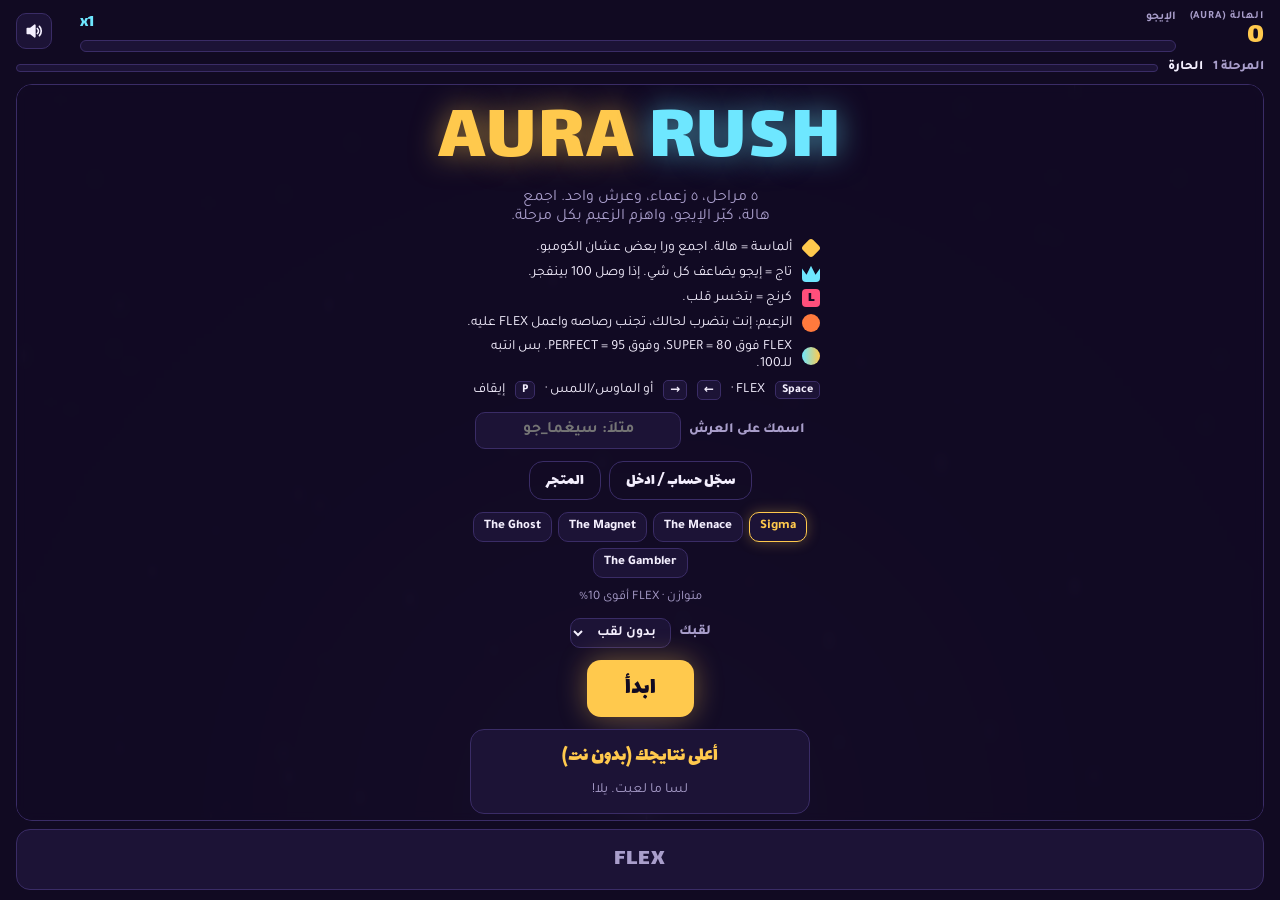
<file: index.html>
<!doctype html>
<html lang="ar" dir="rtl">
<head>
<meta charset="utf-8">
<meta name="viewport" content="width=device-width,initial-scale=1,viewport-fit=cover">
<title>Aura Rush</title>
<meta name="description" content="لعبة سرعة: اجمع الهالة، اهزم الزعماء، واطلع على عرش الـAURA.">
<meta property="og:title" content="Aura Rush">
<meta property="og:description" content="مين ملك الـAURA؟ العب وتحدى صحابك.">
<link rel="preconnect" href="https://fonts.googleapis.com">
<link rel="stylesheet" href="https://fonts.googleapis.com/css2?family=Lalezar&family=Tajawal:wght@400;700;800&display=swap">
<link rel="stylesheet" href="cosmetics.css">
<style>
/* Layout: one-screen arcade — HUD strip + level bar on top, play field fills the rest, FLEX button under it */
:root{
  --ink:#110a22; --ink2:#1c1336; --line:#3a2c66;
  --gold:#ffc94d; --cyan:#6ee7ff; --cringe:#ff4f7b; --boss:#ff7a3d;
  --text:#f4effe; --muted:#a99ecb;
  --display:'Lalezar', 'Tajawal', system-ui, sans-serif;
  --body:'Tajawal', system-ui, sans-serif;
  color-scheme:dark;
}
html,body{height:100%}
*{-webkit-tap-highlight-color:transparent}
:root{padding-top:env(safe-area-inset-top,0px);padding-bottom:env(safe-area-inset-bottom,0px);box-sizing:border-box}
body{margin:0;font-size:14px}
[hidden]{display:none!important}
body{background:var(--ink);color:var(--text);font-family:var(--body);overflow:hidden;-webkit-user-select:none;user-select:none}
#app{height:100%;display:flex;flex-direction:column;gap:8px;padding-block:10px;
  padding-left:max(16px, env(safe-area-inset-left, 0px));padding-right:max(16px, env(safe-area-inset-right, 0px));box-sizing:border-box}
.hud{display:grid;grid-template-columns:auto 1fr auto auto;gap:14px;align-items:center}
.score{font-family:var(--display);font-size:30px;line-height:1;color:var(--gold);font-variant-numeric:tabular-nums;min-width:4ch}
.score small{display:block;font-family:var(--body);font-size:11px;color:var(--muted);letter-spacing:.08em;font-weight:700}
.ego{min-width:0}
.ego-top{display:flex;justify-content:space-between;font-size:12px;font-weight:700;color:var(--muted);margin-bottom:5px}
.ego-top b{color:var(--cyan);font-family:var(--display);font-size:16px;font-weight:400}
.bar{height:10px;border-radius:99px;background:var(--ink2);border:1px solid var(--line);overflow:hidden}
.fill{height:100%;width:0;background:linear-gradient(90deg,var(--cyan),var(--gold) 70%,var(--cringe));background-size:300px 100%;border-radius:99px}
.lives{display:flex;gap:5px;flex-wrap:wrap;max-width:76px}
.lives i{width:12px;height:12px;border-radius:50%;background:var(--gold);box-shadow:0 0 10px var(--gold)}
.lives i.off{background:var(--ink2);box-shadow:none;border:1px solid var(--line)}
.icon-btn{width:36px;height:36px;border-radius:10px;border:1px solid var(--line);background:var(--ink2);color:var(--text);display:grid;place-items:center;cursor:pointer;padding:0}
.icon-btn svg{width:20px;height:20px}
.icon-btn .x{display:none}
.icon-btn.muted .x{display:inline}.icon-btn.muted .w{display:none}
.lvl{display:flex;align-items:center;gap:10px;font-size:13px;font-weight:800;color:var(--muted)}
.lvl span{white-space:nowrap}
.lvl #lvlName{color:var(--text)}
.lvl .bar{flex:1;height:6px}
#lvlFill{height:100%;width:0;background:var(--gold);border-radius:99px}
.lvl.boss #lvlFill{background:var(--boss)}
.lvl.boss #lvlName{color:var(--boss)}
#stage{flex:1;min-height:0;position:relative;border-radius:16px;overflow:hidden;border:1px solid var(--line);touch-action:none;background:var(--ink2)}
canvas{position:absolute;inset:0;width:100%;height:100%;display:block}
#flex{font-family:var(--display);font-size:24px;padding:11px;border-radius:14px;border:1px solid var(--line);
  background:var(--ink2);color:var(--muted);cursor:pointer;letter-spacing:.04em;transition:background .15s,color .15s,box-shadow .15s}
#flex.ready{color:var(--ink);background:var(--cyan);border-color:var(--cyan);box-shadow:0 0 24px rgba(110,231,255,.45)}
#flex:focus-visible,.btn:focus-visible,.icon-btn:focus-visible,input:focus-visible{outline:2px solid var(--gold);outline-offset:3px}
.overlay{position:absolute;inset:0;display:flex;flex-direction:column;align-items:center;justify-content:safe center;gap:12px;text-align:center;
  background:rgba(17,10,34,.86);backdrop-filter:blur(4px);padding:20px 16px;box-sizing:border-box;overflow-y:auto}
.logo{font-family:var(--display);font-size:clamp(44px,11vw,80px);line-height:.9;color:var(--gold);text-shadow:0 0 30px rgba(255,201,77,.55);letter-spacing:.02em}
.logo span{color:var(--cyan);text-shadow:0 0 30px rgba(110,231,255,.55)}
.tag{font-size:16px;color:var(--muted);max-width:34ch;text-wrap:balance;margin:0}
.rules{display:grid;gap:7px;font-size:14px;text-align:start;max-width:360px}
.rules div{display:flex;gap:10px;align-items:center}
.sw{flex:none;width:18px;height:18px;border-radius:4px}
.sw.g{background:var(--gold);transform:rotate(45deg) scale(.8)}
.sw.c{background:var(--cyan);clip-path:polygon(0 100%,0 25%,25% 60%,50% 10%,75% 60%,100% 25%,100% 100%)}
.sw.r{background:var(--cringe);color:var(--ink);font:400 14px/18px var(--display);text-align:center}
.sw.b{background:var(--boss);border-radius:50%}
kbd{font-family:var(--body);font-weight:800;font-size:12px;border:1px solid var(--line);border-radius:5px;padding:1px 6px;background:var(--ink2)}
.nick-row{display:flex;gap:8px;align-items:center;flex-wrap:wrap;justify-content:center}
.nick-row label{font-weight:800;color:var(--muted);font-size:14px}
#nick{font:700 16px var(--body);background:var(--ink2);color:var(--text);border:1px solid var(--line);border-radius:10px;padding:8px 12px;width:180px;max-width:100%;text-align:center}
.btn{font-family:var(--display);font-size:24px;padding:10px 38px;border-radius:14px;border:0;background:var(--gold);color:var(--ink);cursor:pointer;box-shadow:0 0 28px rgba(255,201,77,.4)}
.btn.ghost{background:transparent;color:var(--text);border:1px solid var(--line);box-shadow:none;font-size:18px;padding:8px 22px}
.rank{font-family:var(--display);font-size:clamp(36px,10vw,60px);line-height:1;color:var(--cyan);text-shadow:0 0 26px rgba(110,231,255,.5)}
.stats{display:flex;gap:18px;flex-wrap:wrap;justify-content:center}
.stats div{display:flex;flex-direction:column;align-items:center;font-size:13px;color:var(--muted);font-weight:700}
.stats b{color:var(--gold);font-family:var(--display);font-size:26px;font-weight:400;line-height:1.1;font-variant-numeric:tabular-nums}
.status{font-size:14px;color:var(--cyan);min-height:1.2em;margin:0}
.board{width:min(340px,100%);border:1px solid var(--line);border-radius:14px;background:var(--ink2);padding:10px 12px;box-sizing:border-box}
.board h3{margin:0 0 6px;font-family:var(--display);font-weight:400;font-size:20px;color:var(--gold)}
.board ol{list-style:none;margin:0;padding:0;display:grid;gap:3px}
.board li{display:grid;grid-template-columns:22px 1fr auto auto;gap:8px;align-items:center;font-size:14px;padding:3px 4px;border-radius:6px}
.board li.me{background:rgba(110,231,255,.12)}
.board li .n{min-width:0;overflow:hidden;text-overflow:ellipsis;white-space:nowrap;text-align:start;font-weight:700}
.board li .p{color:var(--muted);font-weight:800}
.board li .lv{color:var(--muted);font-size:12px}
.board li .s{font-family:var(--display);color:var(--gold);font-size:17px;font-variant-numeric:tabular-nums}
.board li:first-child .p{color:var(--gold)}
.board .empty{color:var(--muted);font-size:14px;padding:4px 0}
@media (max-width:420px){.score{font-size:24px}.hud{gap:10px}.rules{font-size:13px}}
@media (prefers-reduced-motion: reduce){#flex{transition:none}}
/* ---- device-adaptive controls (update: PC + mobile) ---- */
#stage{-webkit-touch-callout:none}
.overlay{touch-action:pan-y;overscroll-behavior:contain}
.icon-btn,#flex,.btn{touch-action:manipulation;-webkit-touch-callout:none}
#pauseBtn{display:none}
#pauseBtn:disabled{opacity:.4;cursor:default}
.touch #pauseBtn{display:grid}
.touch .hud{grid-template-columns:auto 1fr auto auto auto}
#flex{position:relative;overflow:hidden;transition:background .15s,color .15s,box-shadow .15s,transform .08s}
#flex .charge{position:absolute;inset:0 auto 0 0;width:0;background:rgba(110,231,255,.16);pointer-events:none}
#flex .lbl{position:relative}
#flex.pressed{transform:scale(.96)}
#flex.low{color:var(--muted)}
.touch #flex{min-height:62px;font-size:28px;border-radius:18px}
@media (pointer:coarse){.icon-btn{width:42px;height:42px;border-radius:12px}}
@media (max-width:400px) and (orientation:portrait){.touch .hud{grid-template-columns:1fr auto auto auto;row-gap:6px}.touch .hud .ego{grid-column:1 / -1;grid-row:2}}
@media (max-width:360px){.score{font-size:21px}.hud{gap:8px}.lives{max-width:62px;gap:4px}.lives i{width:10px;height:10px}.lvl{font-size:12px;gap:6px}}
@media (orientation:landscape) and (max-height:520px){
  #app{display:grid;grid-template-columns:minmax(0,1fr) clamp(170px,26vw,240px);grid-template-rows:auto auto minmax(0,1fr) auto;gap:8px 12px;padding-block:8px}
  .hud,.touch .hud{grid-column:2;grid-row:1;display:flex;flex-wrap:wrap;align-items:center;gap:8px}
  .hud .score{flex:1 1 auto;font-size:24px}
  .hud .ego{order:5;flex:1 1 100%}
  .lvl{grid-column:2;grid-row:2;flex-wrap:wrap;gap:4px 8px;font-size:12px;align-self:start}
  .lvl .bar{flex:1 1 100%}
  #stage{grid-column:1;grid-row:1 / -1}
  #flex,.touch #flex{grid-column:2;grid-row:4;min-height:72px}
}
.fill.danger{animation:egoPulse .25s ease-in-out infinite alternate}
@keyframes egoPulse{from{filter:brightness(1)}to{filter:brightness(1.8) saturate(1.6)}}
#flex.super{background:var(--gold);border-color:var(--gold);box-shadow:0 0 28px rgba(255,201,77,.6)}
#flex.perfect{background:linear-gradient(90deg,var(--gold),#fff3c4,var(--gold));border-color:#fff3c4;box-shadow:0 0 36px rgba(255,230,150,.85)}
.sw.f{background:linear-gradient(90deg,var(--cyan),var(--gold));border-radius:50%}
.death{margin:0;font-size:17px;font-weight:800;color:var(--text);max-width:30ch;text-wrap:balance}
.challenge{margin:0;font-size:15px;font-weight:800;color:var(--ink);background:var(--gold);border-radius:12px;padding:8px 14px;max-width:34ch;text-wrap:balance}
@media (prefers-reduced-motion: reduce){.fill.danger{animation:none}}
.chars{display:flex;flex-wrap:wrap;gap:6px;justify-content:center;max-width:380px}
.char{font:800 13px var(--body);padding:6px 10px;border-radius:10px;border:1px solid var(--line);background:var(--ink2);color:var(--text);cursor:pointer;touch-action:manipulation}
.char[aria-pressed="true"]{border-color:var(--gold);color:var(--gold);box-shadow:0 0 14px rgba(255,201,77,.3)}
.char:focus-visible,#titleSel:focus-visible{outline:2px solid var(--gold);outline-offset:2px}
.char-desc{margin:0;font-size:13px;color:var(--muted);min-height:1.2em;max-width:34ch}
#titleSel{font:700 14px var(--body);background:var(--ink2);color:var(--text);border:1px solid var(--line);border-radius:10px;padding:6px 10px;max-width:200px}
.ach-list{list-style:none;margin:0;padding:0;display:grid;gap:6px;width:min(380px,100%)}
.ach-list li{display:grid;grid-template-columns:1fr auto;gap:2px 10px;text-align:start;background:var(--ink2);border:1px solid var(--line);border-radius:10px;padding:8px 10px}
.ach-list li b{font-family:var(--display);font-weight:400;font-size:17px;color:var(--muted)}
.ach-list li i{font-style:normal;font-size:12px;color:var(--muted);align-self:center}
.ach-list li span{grid-column:1/-1;font-size:12px;color:var(--muted)}
.ach-list li.got{border-color:var(--gold)} .ach-list li.got b{color:var(--gold)} .ach-list li.got i{color:var(--text)}
#flex.banned{filter:grayscale(1);opacity:.55}
.links{display:flex;gap:8px;flex-wrap:wrap;justify-content:center}
a.btn{text-decoration:none;display:inline-block}
/* ---- accounts ---- */
input{-webkit-user-select:text;user-select:text}
.vf{display:inline-grid;place-items:center;width:15px;height:15px;border-radius:50%;background:var(--cyan);color:var(--ink);font:800 10px/1 var(--body);margin-inline-end:5px;vertical-align:1px}
.who{margin:0;font-size:15px;font-weight:800;color:var(--muted)}
.who b{color:var(--text)}
.btn.small{font-size:16px;padding:6px 16px}
.tabs2{display:flex;background:var(--ink2);border:1px solid var(--line);border-radius:12px;padding:4px;gap:4px}
.tabs2 button{font:800 15px var(--body);color:var(--muted);background:none;border:0;border-radius:9px;padding:8px 18px;cursor:pointer;touch-action:manipulation}
.tabs2 button[aria-pressed="true"]{background:var(--line);color:var(--gold)}
.acct-form{display:grid;gap:10px;width:min(320px,100%);text-align:start}
.acct-form label{display:grid;gap:4px;font-weight:800;color:var(--muted);font-size:14px}
.acct-form input{font:700 16px var(--body);background:var(--ink2);color:var(--text);border:1px solid var(--line);border-radius:10px;padding:10px 12px;width:100%;box-sizing:border-box}
.acct-form input:focus{border-color:var(--gold)}
.acct-form .btn{justify-self:center;margin-top:4px}
.acct-hint{margin:0;font-size:12px;color:var(--muted);line-height:1.5}
.acct-err{margin:0;font-size:14px;font-weight:800;color:var(--cringe);min-height:1.2em}
.acct-hint:empty{display:none}
.link-btn{background:none;border:0;color:var(--cyan);font:700 14px var(--body);text-decoration:underline;cursor:pointer;padding:4px}
.recov{display:grid;gap:10px;justify-items:center;max-width:340px}
.recov p{margin:0;font-size:15px;line-height:1.6}
.recov .warn{background:rgba(255,79,123,.12);border:1px solid var(--cringe);border-radius:12px;padding:10px 12px;font-size:14px;font-weight:700}
.code{font:400 34px/1 var(--display);letter-spacing:.12em;color:var(--gold);background:var(--ink2);border:2px dashed var(--gold);border-radius:14px;padding:14px 18px;-webkit-user-select:all;user-select:all}
.acct-me{display:grid;gap:10px;justify-items:center}
.acct-me p{margin:0;font-size:17px}
.save-hint{margin:0;font-size:13px;color:var(--muted);max-width:32ch}
/* ---- coins + shop ---- */
.coin{display:inline-block;width:.95em;height:.95em;border-radius:50%;background:radial-gradient(circle at 35% 35%,#fff3c4,#ffc94d 45%,#e0a21f);box-shadow:inset 0 0 0 2px rgba(224,162,31,.9);vertical-align:-.12em}
.coins-in{margin-inline-start:6px;color:var(--gold)}
.coins-in b{font-family:var(--display);font-weight:400;margin-inline-start:4px}
.coins-big{display:flex;align-items:center;gap:6px;font-family:var(--display);font-size:26px;color:var(--gold);background:var(--ink2);border:1px solid var(--gold);border-radius:12px;padding:4px 12px}
.shop-head{display:flex;align-items:center;gap:14px;flex-wrap:wrap;justify-content:center}
.shop-note{margin:0;font-size:14px;color:var(--muted);max-width:36ch;min-height:1.2em}
.reward-note{margin:0;font-size:14px;font-weight:800;color:var(--ink);background:var(--cyan);border-radius:10px;padding:6px 12px;max-width:34ch}
.btn.daily{animation:dailyPulse 1.6s ease-in-out infinite alternate}
@keyframes dailyPulse{to{box-shadow:0 0 34px rgba(255,201,77,.75)}}
#shopScreen > *,#acctScreen > *{flex-shrink:0}
#shopTabs{flex-wrap:wrap;justify-content:center;max-width:100%}
#shopTabs button{padding:7px 12px}
.shop-grid{display:grid;grid-template-columns:repeat(auto-fill,minmax(140px,1fr));gap:8px;width:min(620px,100%)}
.item{display:grid;gap:4px;justify-items:center;background:var(--ink2);border:1px solid var(--line);border-radius:14px;padding:8px 8px 10px;text-align:center;min-width:0}
.item.on{box-shadow:0 0 0 2px var(--cyan),0 0 18px rgba(110,231,255,.3)}
.item.r-rare{border-color:rgba(110,231,255,.45)} .item.r-legendary{border-color:rgba(255,201,77,.6)} .item.r-mythic{border-color:rgba(255,95,210,.7);background:linear-gradient(180deg,rgba(255,95,210,.1),var(--ink2) 60%)}
.item .pv{width:100%;height:96px;border-radius:10px;background:rgba(0,0,0,.18);display:block;position:static;inset:auto}
.item .pv-name{display:grid;place-items:center;font:800 19px var(--body);overflow:hidden;white-space:nowrap}
.item .pv-sw{border:1px solid var(--line);box-sizing:border-box}
.item .pv-frame{background:var(--ink)}
.item .iname{font-family:var(--display);font-weight:400;font-size:17px;line-height:1.1}
.item .rar{font-size:11px;font-weight:800;color:var(--muted)}
.item.r-rare .rar{color:var(--cyan)} .item.r-legendary .rar{color:var(--gold)} .item.r-mythic .rar{color:#ff5fd2}
.ibtn{font:800 14px var(--body);border-radius:10px;padding:7px 10px;border:1px solid var(--line);background:var(--ink);color:var(--text);cursor:pointer;width:100%;touch-action:manipulation}
.ibtn.price{color:var(--gold);border-color:rgba(255,201,77,.5)}
.ibtn.price.poor{opacity:.55}
.ibtn.confirm{background:var(--gold);color:var(--ink);border-color:var(--gold)}
.ibtn.wear{background:var(--cyan);color:var(--ink);border-color:var(--cyan)}
.ibtn.off{color:var(--muted)}
.ibtn.locked{font-size:12px;color:var(--muted);cursor:default}
.ibtn:disabled{cursor:default}
.board li .n .vf{margin-inline-end:4px}
.season-line{font-size:13px;font-weight:700;color:var(--muted);text-decoration:none;border:1px solid var(--line);border-radius:999px;padding:5px 12px;background:var(--ink2);max-width:100%}
.season-line b{color:var(--gold)}
.season-line:hover,.season-line:focus-visible{border-color:var(--gold);outline:none}
.deals{display:grid;gap:8px;justify-items:center;width:min(620px,100%);border:1px solid var(--gold);border-radius:16px;padding:10px;box-sizing:border-box;background:linear-gradient(180deg,rgba(255,201,77,.09),transparent 70%)}
.deals-head{display:flex;justify-content:space-between;align-items:baseline;width:100%;gap:8px;flex-wrap:wrap}
.deals-head b{font-family:var(--display);font-weight:400;font-size:22px;color:var(--gold)}
.deals-head span{font-size:12px;font-weight:800;color:var(--muted)}
.deals .shop-grid{width:100%}
.item{position:relative}
.off-tag{position:absolute;top:6px;inset-inline-start:6px;z-index:1;background:var(--cringe);color:#fff;font:800 12px var(--body);border-radius:8px;padding:2px 6px}
.ibtn s{margin-inline-start:6px;color:var(--muted);font-weight:700;font-size:12px}
@media (prefers-reduced-motion: reduce){.btn.daily{animation:none}}
</style>
</head>
<body>

<div id="app" dir="rtl">
  <div class="hud">
    <div class="score"><small>الهالة (AURA)</small><span id="sc">0</span></div>
    <div class="ego">
      <div class="ego-top"><span>الإيجو</span><b id="mult">x1</b></div>
      <div class="bar"><div class="fill" id="egofill"></div></div>
    </div>
    <div class="lives" id="lives"></div>
    <button class="icon-btn" id="pauseBtn" aria-label="إيقاف مؤقت" disabled><svg viewBox="0 0 24 24" fill="currentColor"><rect x="6" y="5" width="4" height="14" rx="1"/><rect x="14" y="5" width="4" height="14" rx="1"/></svg></button>
    <button class="icon-btn" id="muteBtn" aria-label="الصوت">
      <svg viewBox="0 0 24 24" fill="none" stroke="currentColor" stroke-width="2" stroke-linecap="round" stroke-linejoin="round"><path d="M4 9h4l5-4v14l-5-4H4z" fill="currentColor"/><path class="w" d="M16 9a4 4 0 0 1 0 6M18.5 6.5a8 8 0 0 1 0 11"/><path class="x" d="M16 9l5 6M21 9l-5 6"/></svg>
    </button>
  </div>
  <div class="lvl" id="lvlRow"><span id="lvlNum">المرحلة 1</span><span id="lvlName">الحارة</span><div class="bar"><div id="lvlFill"></div></div></div>

  <div id="stage">
    <canvas id="cv"></canvas>

    <div class="overlay" id="achScreen" hidden>
      <div class="rank">الإنجازات</div>
      <ul class="ach-list" id="achList"></ul>
      <button class="btn ghost" id="achBack">رجوع</button>
    </div>

    <div class="overlay" id="shopScreen" hidden>
      <div class="shop-head"><div class="rank">المتجر</div><div class="coins-big"><i class="coin"></i><b id="shopCoins">0</b></div></div>
      <p class="shop-note" id="shopNote" role="status"></p>
      <button class="btn small" id="shopLogin" type="button" hidden>سجّل حساب / ادخل</button>
      <section class="deals" id="dealsBox" hidden>
        <div class="deals-head"><b>عروض اليوم</b><span id="dealsLeft"></span></div>
        <div class="shop-grid" id="dealsGrid"></div>
      </section>
      <div class="tabs2" id="shopTabs" role="group" aria-label="أقسام المتجر"></div>
      <div class="shop-grid" id="shopGrid"></div>
      <button class="btn ghost" id="shopBack" type="button">رجوع</button>
    </div>

    <div class="overlay" id="acctScreen" hidden>
      <div class="rank" id="acctTitle">دخول</div>
      <div class="tabs2" id="acctTabs" role="group" aria-label="نوع الدخول">
        <button type="button" data-mode="login" aria-pressed="true">دخول</button>
        <button type="button" data-mode="signup" aria-pressed="false">حساب جديد</button>
      </div>
      <form class="acct-form" id="acctForm" novalidate>
        <label>اسم المستخدم<input id="aUser" name="username" autocomplete="username" maxlength="16" dir="auto" spellcheck="false" autocapitalize="off" autocorrect="off"></label>
        <label id="aRecRow" hidden>كود الاسترجاع<input id="aRec" maxlength="10" dir="ltr" autocomplete="off" autocapitalize="characters" spellcheck="false" autocorrect="off"></label>
        <label><span id="aPassLbl">كلمة السر</span><input id="aPass" name="password" type="password" autocomplete="current-password" maxlength="72" dir="ltr"></label>
        <p class="acct-hint" id="aHint"></p>
        <p class="acct-err" id="aErr" role="alert"></p>
        <button class="btn" id="aSubmit" type="submit">ادخل</button>
      </form>
      <button class="link-btn" id="aForgot" type="button">نسيت كلمة السر؟</button>
      <div class="recov" id="aRecov" hidden>
        <p id="aRecLead"></p>
        <div class="code" id="aCode" dir="ltr"></div>
        <p class="warn">احفظه هلأ: صوّره أو انسخه. إذا نسيت كلمة السر، هاد الكود هو الطريقة الوحيدة ترجع حسابك، وما رح يطلعلك مرة ثانية.</p>
        <button class="btn ghost small" id="aCopy" type="button">انسخ الكود</button>
        <button class="btn" id="aSaved" type="button">حفظته، يلا نلعب</button>
      </div>
      <div class="acct-me" id="aMe" hidden>
        <p>داخل باسم <span class="vf" aria-hidden="true">✓</span><b id="aMeName"></b></p>
        <a class="btn ghost small" id="aProfile" href="/profile">صفحتي</a>
        <button class="btn ghost small" id="aLogout" type="button">اطلع من الحساب</button>
      </div>
      <button class="btn ghost" id="acctBack" type="button">رجوع</button>
    </div>

    <div class="overlay" id="boardScreen" hidden>
      <div class="board" id="boardFull"></div>
      <button class="btn ghost" id="boardBack">رجوع</button>
    </div>

    <div class="overlay" id="startScreen">
      <div class="logo" dir="ltr">AURA <span>RUSH</span></div>
      <p class="tag">٥ مراحل، ٥ زعماء، وعرش واحد. اجمع هالة، كبّر الإيجو، واهزم الزعيم بكل مرحلة.</p>
      <p class="challenge" id="challengeBox" hidden></p>
      <div class="rules">
        <div><span class="sw g"></span>ألماسة = هالة. اجمع ورا بعض عشان الكومبو.</div>
        <div><span class="sw c"></span>تاج = إيجو يضاعف كل شي. إذا وصل 100 بينفجر.</div>
        <div><span class="sw r">L</span>كرنج = بتخسر قلب.</div>
        <div><span class="sw b"></span>الزعيم: إنت بتضرب لحالك، تجنب رصاصه واعمل FLEX عليه.</div>
        <div><span class="sw f"></span>FLEX فوق 80 = SUPER، وفوق 95 = PERFECT. بس انتبه للـ100.</div>
        <div><kbd>Space</kbd> FLEX · <kbd>←</kbd><kbd>→</kbd> أو الماوس/اللمس · <kbd>P</kbd> إيقاف</div>
      </div>
      <div class="nick-row" id="nickRow"><label for="nick">اسمك على العرش</label><input id="nick" maxlength="16" placeholder="مثلاً: سيغما_جو" autocomplete="off"></div>
      <p class="who" id="whoRow" hidden>بتلعب باسم <span class="vf" aria-hidden="true">✓</span><b id="whoName"></b></p>
      <a class="season-line" id="seasonLine" href="/leaderboard?p=season" hidden>🏆 <b id="seasonName"></b> · <span id="seasonLeft"></span> · أول 10 بياخدوا أغراض حصرية</a>
      <p class="reward-note" id="rewardNote" role="status" hidden></p>
      <div class="links">
        <button class="btn ghost small" id="acctBtn" type="button">سجّل حساب / ادخل</button>
        <button class="btn ghost small" id="shopBtn" type="button">المتجر <span class="coins-in" hidden><i class="coin"></i><b id="coinsTop">0</b></span></button>
      </div>
      <button class="btn small daily" id="dailyBtn" type="button" hidden>🎁 استلم مكافأة اليوم</button>
      <div class="chars" id="chars" role="group" aria-label="الشخصية"></div>
      <p class="char-desc" id="charDesc"></p>
      <div class="nick-row"><label for="titleSel">لقبك</label><select id="titleSel"></select></div>
      <button class="btn" id="startBtn">ابدأ</button>
      <div class="board" id="boardStart"></div>
      <div class="links"><button class="btn ghost" data-board>أفضل 100</button><button class="btn ghost" id="achBtn">الإنجازات</button><a class="btn ghost" href="/leaderboard">لوحة الأبطال</a></div>
    </div>

    <div class="overlay" id="pauseScreen" hidden>
      <div class="rank">متوقف</div>
      <button class="btn" id="resumeBtn">كمّل</button>
      <button class="btn ghost" id="quitBtn">ارجع للبداية</button>
    </div>

    <div class="overlay" id="overScreen" hidden>
      <div class="tag">رتبتك</div>
      <div class="rank" id="rank">NPC</div>
      <p class="death" id="deathMsg"></p>
      <p class="challenge" id="challengeResult" hidden></p>
      <div class="stats">
        <div><b id="finalScore">0</b>هالة</div>
        <div><b id="finalLvl">1</b>المرحلة</div>
        <div><b id="finalBoss">0</b>زعماء</div>
        <div><b id="finalCombo">0</b>أعلى كومبو</div>
      </div>
      <p class="status" id="status"></p>
      <button class="btn" id="againBtn">مرة كمان</button>
      <p class="save-hint" id="saveHint">سجّل حساب عشان نتايجك وألقابك تنحفظ وتاخد علامة ✓ على العرش.</p>
      <button class="btn ghost small" id="saveBtn" type="button">احفظ تقدّمك بحساب</button>
      <div class="links"><button class="btn ghost" id="shareBtn">تحدّى صحابك</button><a class="btn ghost" href="/leaderboard">لوحة الأبطال</a></div>
      <div class="board" id="boardOver"></div>
      <button class="btn ghost" data-board>أفضل 100</button>
    </div>
  </div>

  <button id="flex" dir="ltr"><span class="charge" id="flexCharge"></span><span class="lbl" id="flexLabel">FLEX</span></button>
</div>

<script src="cosmetics.js" defer></script>
<script src="game.js" defer></script>
</body>
</html>
</file>
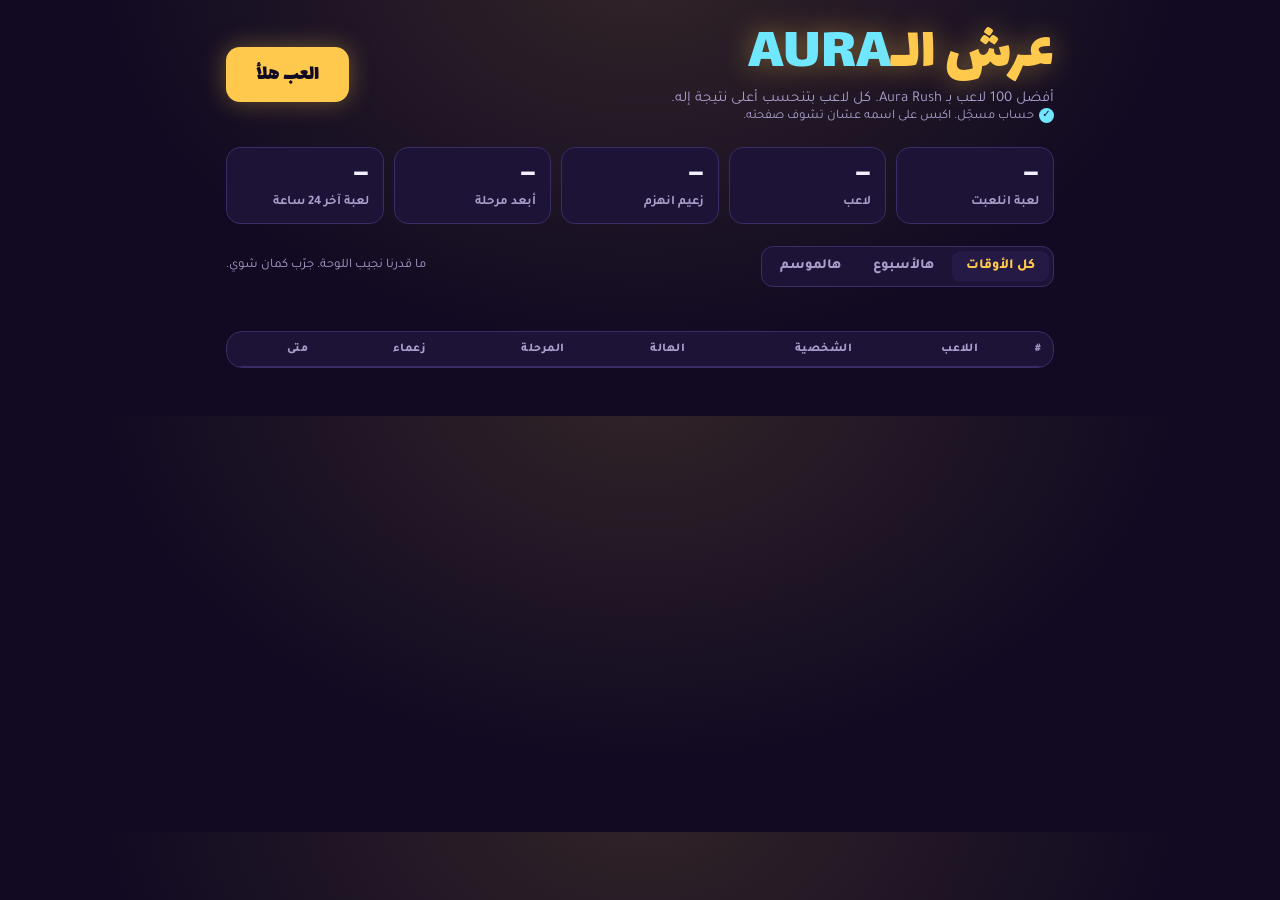
<file: leaderboard.html>
<!doctype html>
<html lang="ar" dir="rtl">
<head>
<meta charset="utf-8">
<meta name="viewport" content="width=device-width,initial-scale=1,viewport-fit=cover">
<title>عرش الـAURA</title>
<meta name="description" content="أفضل 100 لاعب بـ Aura Rush.">
<link rel="preconnect" href="https://fonts.googleapis.com">
<link rel="stylesheet" href="https://fonts.googleapis.com/css2?family=Lalezar&family=Tajawal:wght@400;700;800&display=swap">
<link rel="stylesheet" href="cosmetics.css">
<style>
/* Layout: arcade scoreboard — title + stat strip, podium for top 3, then the ranked table */
:root{
  --ink:#110a22; --ink2:#1c1336; --ink3:#251a45; --line:#3a2c66;
  --gold:#ffc94d; --cyan:#6ee7ff; --cringe:#ff4f7b; --silver:#cfc8ea; --bronze:#e59a5c;
  --text:#f4effe; --muted:#a99ecb;
  --display:'Lalezar','Tajawal',system-ui,sans-serif; --body:'Tajawal',system-ui,sans-serif;
  color-scheme:dark;
  padding-top:env(safe-area-inset-top,0px);padding-bottom:env(safe-area-inset-bottom,0px);
}
*{box-sizing:border-box}
body{margin:0;background:var(--ink);color:var(--text);font-family:var(--body);font-size:15px;
  background-image:radial-gradient(ellipse at 50% -10%, rgba(255,201,77,.14), transparent 60%)}
.wrap{max-width:860px;margin:0 auto;padding-block:24px 48px;
  padding-left:max(16px, env(safe-area-inset-left,0px));padding-right:max(16px, env(safe-area-inset-right,0px));display:grid;gap:22px}
header{display:flex;justify-content:space-between;align-items:center;gap:12px;flex-wrap:wrap}
h1{margin:0;font-family:var(--display);font-weight:400;font-size:clamp(38px,9vw,60px);line-height:1;color:var(--gold);text-shadow:0 0 28px rgba(255,201,77,.45)}
h1 span{color:var(--cyan)}
.sub{color:var(--muted);margin:6px 0 0;font-size:15px}
.play{font-family:var(--display);font-size:22px;padding:10px 30px;border-radius:14px;background:var(--gold);color:var(--ink);text-decoration:none;box-shadow:0 0 24px rgba(255,201,77,.35)}
.play:focus-visible,.tabs button:focus-visible{outline:2px solid var(--cyan);outline-offset:3px}
.stats{display:grid;grid-template-columns:repeat(auto-fit,minmax(130px,1fr));gap:10px}
.stat{background:var(--ink2);border:1px solid var(--line);border-radius:14px;padding:12px 14px}
.stat b{display:block;font-family:var(--display);font-weight:400;font-size:30px;line-height:1.1;color:var(--text);font-variant-numeric:tabular-nums}
.stat span{color:var(--muted);font-size:13px;font-weight:700}
.bar{display:flex;justify-content:space-between;align-items:center;gap:12px;flex-wrap:wrap}
.tabs{display:flex;background:var(--ink2);border:1px solid var(--line);border-radius:12px;padding:4px;gap:4px}
.tabs button{font:800 14px var(--body);color:var(--muted);background:none;border:0;border-radius:9px;padding:7px 14px;cursor:pointer}
.tabs button[aria-pressed="true"]{background:var(--ink3);color:var(--gold)}
.updated{color:var(--muted);font-size:13px}
.podium{display:grid;grid-template-columns:1fr 1.15fr 1fr;gap:10px;align-items:end}
.pod{background:var(--ink2);border:1px solid var(--line);border-radius:16px;padding:16px 10px;text-align:center;min-width:0}
.pod .crown{font-family:var(--display);font-size:30px;line-height:1}
.pod .name{font-weight:800;font-size:16px;margin-top:6px;overflow:hidden;text-overflow:ellipsis;white-space:nowrap}
.pod .pts{font-family:var(--display);font-size:26px;font-variant-numeric:tabular-nums}
.pod .meta{color:var(--muted);font-size:12px;font-weight:700}
.pod.p1{padding-block:26px;border-color:var(--gold);box-shadow:0 0 30px rgba(255,201,77,.18)}
.pod.p1 .crown,.pod.p1 .pts{color:var(--gold)}
.pod.p2 .crown,.pod.p2 .pts{color:var(--silver)}
.pod.p3 .crown,.pod.p3 .pts{color:var(--bronze)}
.pod.empty{opacity:.45}
.table-wrap{overflow-x:auto;border:1px solid var(--line);border-radius:16px;background:var(--ink2)}
table{width:100%;border-collapse:collapse;min-width:540px}
th{font-size:12px;font-weight:800;color:var(--muted);text-align:start;padding:10px 12px;border-bottom:1px solid var(--line);letter-spacing:.04em}
td{padding:9px 12px;border-bottom:1px solid rgba(58,44,102,.5);font-variant-numeric:tabular-nums}
tr:last-child td{border-bottom:0}
td.r{font-family:var(--display);font-size:18px;color:var(--muted);width:48px}
td.n{font-weight:800;max-width:180px;overflow:hidden;text-overflow:ellipsis;white-space:nowrap}
td.s{font-family:var(--display);font-size:19px;color:var(--gold)}
td.m{color:var(--muted);font-size:13px;white-space:nowrap}
.ttl{display:block;font-size:11px;font-weight:700;color:var(--gold);margin-top:1px}
tr.me td{background:rgba(110,231,255,.1)}
tr.me td.n::after{content:" (إنت)";color:var(--cyan);font-weight:700}
.note{color:var(--muted);text-align:center;padding:28px 12px;margin:0}
.mine{background:var(--ink2);border:1px solid var(--cyan);border-radius:14px;padding:12px 16px;color:var(--cyan);font-weight:800}
@media (max-width:520px){.podium{grid-template-columns:1fr;}.pod.p1{order:-1}}
.vf{display:inline-grid;place-items:center;width:15px;height:15px;border-radius:50%;background:var(--cyan);color:var(--ink);font:800 10px/1 var(--body);margin-inline-end:5px;vertical-align:1px}
a.pl{color:inherit;text-decoration:none}
a.pl:hover,a.pl:focus-visible{color:var(--cyan);text-decoration:underline;outline:none}
.legend{color:var(--muted);font-size:13px;margin:0}
.season{background:linear-gradient(135deg,rgba(176,108,255,.18),rgba(61,220,132,.08));border:1px solid #b06cff;border-radius:14px;padding:12px 16px;font-weight:700;line-height:1.7}
.season b{color:var(--gold);font-family:var(--display);font-weight:400;font-size:20px}
</style>
</head>
<body>
<div class="wrap">
  <header>
    <div>
      <h1>عرش الـ<span>AURA</span></h1>
      <p class="sub">أفضل 100 لاعب بـ Aura Rush. كل لاعب بتنحسب أعلى نتيجة إله.</p>
      <p class="legend"><span class="vf" aria-hidden="true">✓</span>حساب مسجّل. اكبس على اسمه عشان تشوف صفحته.</p>
    </div>
    <a class="play" href="/">العب هلأ</a>
  </header>

  <section class="stats" aria-label="إحصائيات">
    <div class="stat"><b id="stRuns">–</b><span>لعبة انلعبت</span></div>
    <div class="stat"><b id="stPlayers">–</b><span>لاعب</span></div>
    <div class="stat"><b id="stBosses">–</b><span>زعيم انهزم</span></div>
    <div class="stat"><b id="stLevel">–</b><span>أبعد مرحلة</span></div>
    <div class="stat"><b id="stToday">–</b><span>لعبة آخر 24 ساعة</span></div>
  </section>

  <div class="bar">
    <div class="tabs" role="group" aria-label="الفترة">
      <button id="tAll" aria-pressed="true">كل الأوقات</button>
      <button id="tWeek" aria-pressed="false">هالأسبوع</button>
      <button id="tSeason" aria-pressed="false">هالموسم</button>
    </div>
    <span class="updated" id="updated">عم نحمّل...</span>
  </div>

  <div class="season" id="seasonBox" hidden></div>
  <div class="mine" id="mine" hidden></div>

  <section class="podium" id="podium"></section>

  <div class="table-wrap">
    <table>
      <thead><tr><th>#</th><th>اللاعب</th><th>الشخصية</th><th>الهالة</th><th>المرحلة</th><th>زعماء</th><th>متى</th></tr></thead>
      <tbody id="rows"></tbody>
    </table>
    <p class="note" id="note" hidden></p>
  </div>
</div>
<script>
(() => {
const SB_URL = 'https://neciihvhzlxqijgfddmw.supabase.co', SB_KEY = 'sb_publishable_JLUNUppVVhSm5wglgE7QdA_klJ6Jdgt';
const $ = id => document.getElementById(id);
async function rpc(fn, body){
  const r = await fetch(SB_URL + '/rest/v1/rpc/' + fn, { method:'POST', headers:{ apikey:SB_KEY, 'Content-Type':'application/json' }, body:JSON.stringify(body || {}) });
  if (!r.ok) throw new Error(await r.text());
  return r.json();
}
let me = null, token = null; try { me = JSON.parse(localStorage.getItem('auraPlayer')); token = JSON.parse(localStorage.getItem('auraToken')); } catch(e){}
let period = 'all';
try { const p = new URLSearchParams(location.search).get('p'); if (p === 'week' || p === 'season') period = p; } catch(e){}
const MONTHS = ['كانون الثاني','شباط','آذار','نيسان','أيار','حزيران','تموز','آب','أيلول','تشرين الأول','تشرين الثاني','كانون الأول'];
let season = null;
function renderSeason(){
  const box = $('seasonBox'); box.hidden = period !== 'season' || !season; if (box.hidden) return;
  const m = /^(\d{4})-(\d{2})$/.exec(season.id), ms = new Date(season.ends).getTime() - Date.now();
  const d = Math.floor(ms/86400e3), h = Math.floor(ms % 86400e3 / 3600e3);
  box.textContent = '';
  box.append(el('b', '', '🏆 موسم ' + (m ? MONTHS[+m[2] - 1] + ' ' + m[1] : '')), document.createTextNode(' · ' + (ms <= 0 ? 'خلص' : 'باقي ' + (d >= 1 ? d + ' يوم و' + h + ' ساعة' : h + ' ساعة'))),
    el('br'), document.createTextNode('الأول: 2,000 عملة + تاج بطل الموسم · أول 3: 1,200 + غلاف حصري · أول 10: 600 + إطار حصري · أول 50: 200 عملة. الجوايز للحسابات المسجّلة.'));
}
const CHARS = { sigma:'Sigma', menace:'The Menace', magnet:'The Magnet', ghost:'The Ghost', gambler:'The Gambler' };
const fmt = n => Number(n || 0).toLocaleString('en-US');
function ago(ts){
  const s = (Date.now() - new Date(ts).getTime())/1000;
  if (s < 60) return 'هلأ'; if (s < 3600) return 'قبل ' + Math.floor(s/60) + ' د';
  if (s < 86400) return 'قبل ' + Math.floor(s/3600) + ' س'; return 'قبل ' + Math.floor(s/86400) + ' يوم';
}
function el(tag, cls, text){ const e = document.createElement(tag); if (cls) e.className = cls; if (text != null) e.textContent = text; return e; }
/* player name: accounts get the ✓ badge and a link to their profile; guests can't fake the badge */
function nameNode(r){
  if (!r.verified) return document.createTextNode(String(r.nick || 'لاعب مجهول').replace(/[✓✔☑✅]/g, ''));
  const a = el('a', 'pl'); a.href = '/profile?u=' + encodeURIComponent(r.nick);
  const v = el('span', 'vf', '✓'); v.title = 'حساب مسجّل';
  const fx = /^nm_[a-z]+$/.test(r.name_fx || '') ? 'nm-' + r.name_fx.slice(3) : '';   // name effect bought in the shop
  a.append(v, el('span', fx, r.nick));
  return a;
}

function render(rows){
  const pod = $('podium'); pod.textContent = '';
  [[1,'p2','٢'],[0,'p1','♛'],[2,'p3','٣']].forEach(([i, cls, mark]) => {
    const r = rows[i], d = el('div', 'pod ' + cls + (r ? '' : ' empty'));
    d.appendChild(el('div', 'crown', mark));
    const nm = el('div', 'name'); if (r) nm.appendChild(nameNode(r)); else nm.textContent = 'فاضي'; d.appendChild(nm);
    d.appendChild(el('div', 'pts', r ? fmt(r.score) : '–'));
    d.appendChild(el('div', 'meta', r ? (r.title ? '«' + r.title + '» · ' : '') + 'المرحلة ' + r.level + ' · ' + r.bosses + ' زعماء' : 'مكانك هون؟'));
    pod.appendChild(d);
  });
  const tb = $('rows'); tb.textContent = '';
  rows.forEach(r => {
    const tr = el('tr', r.is_me ? 'me' : '');
    tr.appendChild(el('td', 'r', r.rank));
    const tn = el('td', 'n'); tn.appendChild(nameNode(r)); if (r.title){ tn.appendChild(el('small', 'ttl', '«' + r.title + '»')); } tr.appendChild(tn);
    tr.appendChild(el('td', 'm', CHARS[r.character] || ''));
    tr.appendChild(el('td', 's', fmt(r.score)));
    tr.appendChild(el('td', 'm', r.level));
    tr.appendChild(el('td', 'm', r.bosses));
    tr.appendChild(el('td', 'm', ago(r.achieved_at)));
    tb.appendChild(tr);
  });
  const note = $('note');
  note.hidden = rows.length > 0;
  note.textContent = period === 'week' ? 'ما حدا لعب هالأسبوع لسا. كون أول واحد.' : period === 'season' ? 'ما حدا لعب هالموسم لسا. كون أول بطل.' : 'العرش فاضي. العب وكون أول ملك.';
}

async function load(){
  try {
    if (!season) rpc('get_season', {}).then(s => { season = s; renderSeason(); }).catch(() => {});
    renderSeason();
    const [rows, stats, mine] = await Promise.all([
      rpc('get_leaderboard_v4', { p_limit:100, p_player:me, p_period:period, p_token:token }),
      rpc('get_stats', {}),
      (me || token) ? rpc('get_my_rank_v3', { p_player:me, p_period:period, p_token:token }) : Promise.resolve(null)
    ]);
    render(rows || []);
    $('stRuns').textContent = fmt(stats.runs); $('stPlayers').textContent = fmt(stats.players);
    $('stBosses').textContent = fmt(stats.bosses); $('stLevel').textContent = stats.max_level || '–'; $('stToday').textContent = fmt(stats.runs_today);
    const m = $('mine');
    if (mine && mine.rank){ m.hidden = false; m.textContent = 'ترتيبك #' + mine.rank + ' · أفضل نتيجة إلك ' + fmt(mine.best) + ' هالة'; } else m.hidden = true;
    $('updated').textContent = 'آخر تحديث ' + new Date().toLocaleTimeString('ar-JO', { hour:'2-digit', minute:'2-digit' });
  } catch(e){
    $('updated').textContent = 'ما قدرنا نجيب اللوحة. جرّب كمان شوي.';
  }
}
function setPeriod(p){ period = p; $('tAll').setAttribute('aria-pressed', p === 'all'); $('tWeek').setAttribute('aria-pressed', p === 'week'); $('tSeason').setAttribute('aria-pressed', p === 'season'); load(); }
$('tAll').addEventListener('click', () => setPeriod('all'));
$('tWeek').addEventListener('click', () => setPeriod('week'));
$('tSeason').addEventListener('click', () => setPeriod('season'));
setPeriod(period); setInterval(load, 30000);
})();
</script>
</body>
</html>
</file>
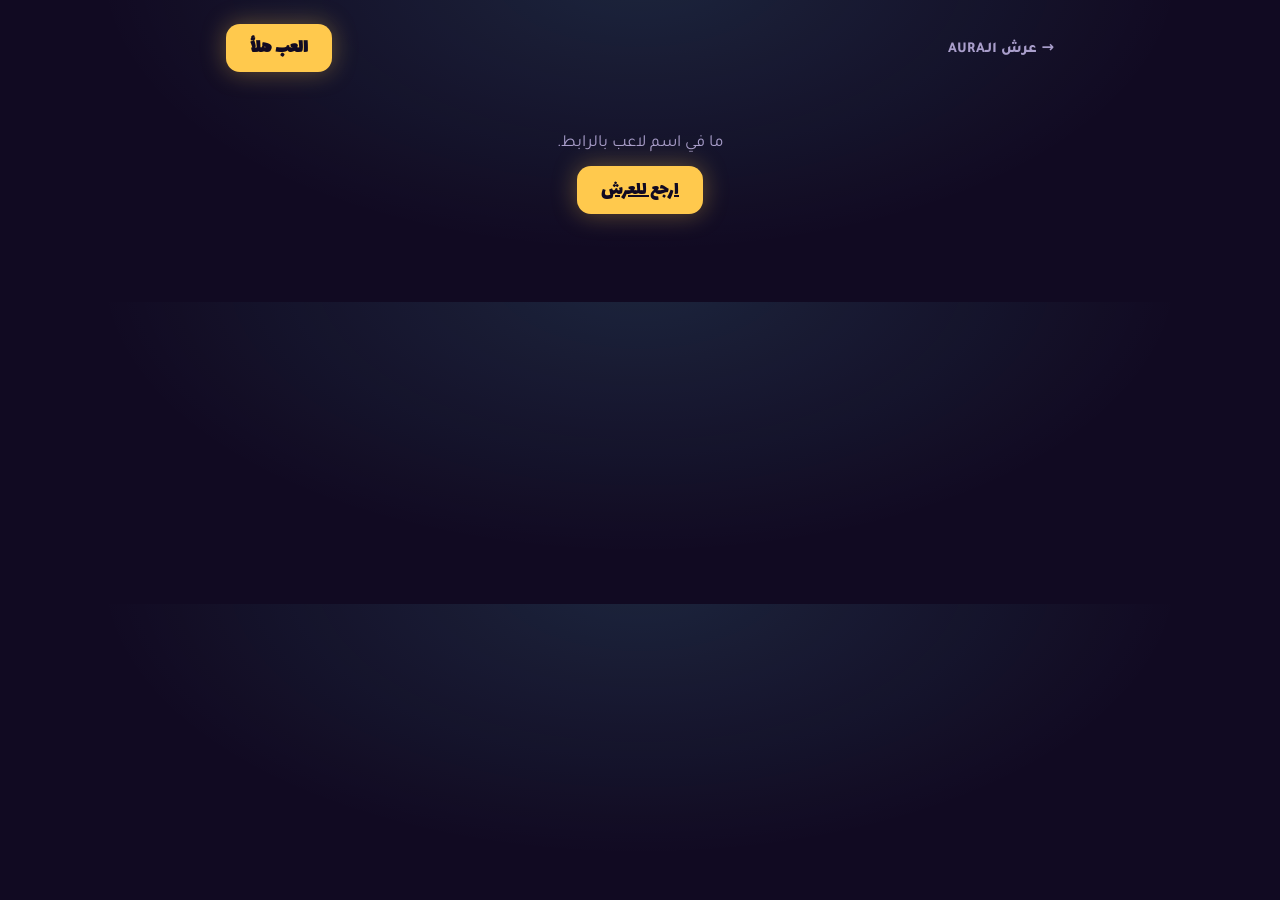
<file: profile.html>
<!doctype html>
<html lang="ar" dir="rtl">
<head>
<meta charset="utf-8">
<meta name="viewport" content="width=device-width,initial-scale=1,viewport-fit=cover">
<title>صفحة لاعب · Aura Rush</title>
<meta name="description" content="صفحة لاعب بـ Aura Rush: أعلى نتيجة، الترتيب، الإنجازات وآخر الجولات.">
<link rel="preconnect" href="https://fonts.googleapis.com">
<link rel="stylesheet" href="https://fonts.googleapis.com/css2?family=Lalezar&family=Tajawal:wght@400;700;800&display=swap">
<link rel="stylesheet" href="cosmetics.css">
<script src="cosmetics.js"></script>
<style>
/* Layout: player card (name, title, join date) → stat grid → achievements grid → recent runs table */
:root{
  --ink:#110a22; --ink2:#1c1336; --ink3:#251a45; --line:#3a2c66;
  --gold:#ffc94d; --cyan:#6ee7ff; --cringe:#ff4f7b;
  --text:#f4effe; --muted:#a99ecb;
  --display:'Lalezar','Tajawal',system-ui,sans-serif; --body:'Tajawal',system-ui,sans-serif;
  color-scheme:dark;
  padding-top:env(safe-area-inset-top,0px);padding-bottom:env(safe-area-inset-bottom,0px);
}
*{box-sizing:border-box}
body{margin:0;background:var(--ink);color:var(--text);font-family:var(--body);font-size:15px;
  background-image:radial-gradient(ellipse at 50% -10%, rgba(110,231,255,.12), transparent 60%)}
.wrap{max-width:860px;margin:0 auto;padding-block:24px 48px;
  padding-left:max(16px, env(safe-area-inset-left,0px));padding-right:max(16px, env(safe-area-inset-right,0px));display:grid;gap:22px}
nav{display:flex;justify-content:space-between;align-items:center;gap:10px;flex-wrap:wrap}
nav a{color:var(--muted);font-weight:800;text-decoration:none}
nav a:hover,nav a:focus-visible{color:var(--cyan);outline:none}
.play{font-family:var(--display);font-size:20px;padding:8px 24px;border-radius:14px;background:var(--gold);color:var(--ink)!important;box-shadow:0 0 24px rgba(255,201,77,.35)}
.card{background:var(--ink2);border:1px solid var(--line);border-radius:18px;padding:20px;display:grid;grid-template-columns:auto minmax(0,1fr);column-gap:16px;row-gap:6px;align-items:center}
.card > :not(.av){grid-column:2}
.card .av{grid-row:1 / span 3;width:96px;height:110px}
.card.banner h1,.card.banner p{text-shadow:0 2px 10px rgba(0,0,0,.85)}
@media (max-width:420px){.card .av{width:72px;height:84px}}
h1{margin:0;font-family:var(--display);font-weight:400;font-size:clamp(36px,9vw,56px);line-height:1.05;color:var(--gold);text-shadow:0 0 26px rgba(255,201,77,.4);overflow-wrap:anywhere}
.vf{display:inline-grid;place-items:center;width:26px;height:26px;border-radius:50%;background:var(--cyan);color:var(--ink);font:800 16px/1 var(--body);margin-inline-end:10px;vertical-align:8px;text-shadow:none}
.ttl{color:var(--cyan);font-weight:800;font-size:16px;margin:0}
.joined{color:var(--muted);font-size:14px;margin:0}
.stats{display:grid;grid-template-columns:repeat(auto-fit,minmax(140px,1fr));gap:10px}
.stat{background:var(--ink2);border:1px solid var(--line);border-radius:14px;padding:12px 14px}
.stat b{display:block;font-family:var(--display);font-weight:400;font-size:28px;line-height:1.1;font-variant-numeric:tabular-nums}
.stat span{color:var(--muted);font-size:13px;font-weight:700}
.stat.hi{border-color:var(--gold)} .stat.hi b{color:var(--gold)}
h2{margin:0 0 10px;font-family:var(--display);font-weight:400;font-size:26px;color:var(--text)}
h2 small{font-family:var(--body);font-size:14px;color:var(--muted);font-weight:800}
.achs{display:grid;grid-template-columns:repeat(auto-fill,minmax(220px,1fr));gap:8px;list-style:none;margin:0;padding:0}
.achs li{background:var(--ink2);border:1px solid var(--line);border-radius:12px;padding:10px 12px;opacity:.5}
.achs li.got{opacity:1;border-color:var(--gold)}
.achs b{display:block;font-family:var(--display);font-weight:400;font-size:18px;color:var(--muted)}
.achs li.got b{color:var(--gold)}
.achs span{display:block;font-size:12px;color:var(--muted)}
.achs i{display:block;font-style:normal;font-size:12px;font-weight:800;color:var(--text);margin-top:3px}
.trophies{display:flex;flex-wrap:wrap;gap:8px;list-style:none;margin:0;padding:0}
.trophies li{display:flex;align-items:center;gap:8px;background:var(--ink2);border:1px solid var(--line);border-radius:999px;padding:6px 14px 6px 10px;font-weight:800}
.trophies li.gold{border-color:var(--gold)} .trophies li.silver{border-color:#cfc8ea} .trophies li.bronze{border-color:#e59a5c}
.trophies b{font-size:18px} .trophies i{font-style:normal;color:var(--gold);font-family:var(--display);font-size:18px}
.table-wrap{overflow-x:auto;border:1px solid var(--line);border-radius:16px;background:var(--ink2)}
table{width:100%;border-collapse:collapse;min-width:420px}
th{font-size:12px;font-weight:800;color:var(--muted);text-align:start;padding:10px 12px;border-bottom:1px solid var(--line)}
td{padding:9px 12px;border-bottom:1px solid rgba(58,44,102,.5);font-variant-numeric:tabular-nums}
tr:last-child td{border-bottom:0}
td.s{font-family:var(--display);font-size:19px;color:var(--gold)}
td.m{color:var(--muted);font-size:13px;white-space:nowrap}
.note{color:var(--muted);text-align:center;padding:28px 12px;margin:0}
.missing{text-align:center;display:grid;gap:12px;justify-items:center;padding:40px 0}
.missing p{margin:0;color:var(--muted);font-size:17px}
</style>
</head>
<body>
<div class="wrap">
  <nav><a href="/leaderboard">→ عرش الـAURA</a><a class="play" href="/">العب هلأ</a></nav>
  <div id="main"><p class="note">عم نحمّل...</p></div>
</div>
<script>
(() => {
const SB_URL = 'https://neciihvhzlxqijgfddmw.supabase.co', SB_KEY = 'sb_publishable_JLUNUppVVhSm5wglgE7QdA_klJ6Jdgt';
async function rpc(fn, body){
  const r = await fetch(SB_URL + '/rest/v1/rpc/' + fn, { method:'POST', headers:{ apikey:SB_KEY, 'Content-Type':'application/json' }, body:JSON.stringify(body || {}) });
  if (!r.ok) throw new Error(await r.text());
  const t = await r.text(); return t ? JSON.parse(t) : null;
}
const CHARS = { sigma:'Sigma', menace:'The Menace', magnet:'The Magnet', ghost:'The Ghost', gambler:'The Gambler' };
const ACH = [
  { id:'first',    name:'First Aura',      title:'جديد بالحارة',   desc:'اجمع 100 هالة بجولة' },
  { id:'combo50',  name:'Combo Machine',   title:'ماكينة كومبو',   desc:'وصّل كومبو 50' },
  { id:'sigma',    name:'Sigma Mode',      title:'سيغما',          desc:'اعمل PERFECT FLEX' },
  { id:'untouch',  name:'Untouchable',     title:'ما بنلمس',       desc:'اهزم زعيم بدون ولا ضربة' },
  { id:'slayer',   name:'Boss Slayer',     title:'قاتل الزعماء',   desc:'اهزم 5 زعماء بجولة وحدة' },
  { id:'survivor', name:'Cringe Survivor', title:'ناجي من الكرنج', desc:'50 Near Miss (مجموع)' },
  { id:'ascend',   name:'Ascension',       title:'ما بيوقف',       desc:'وصّل التصعيد الأول' },
  { id:'king',     name:'Aura King',       title:'ملك الهالة',     desc:'اجمع 20,000 هالة بجولة' },
  { id:'grass',    name:'Touch Grass',     title:'اطلع شم هوا',    desc:'العب 30 دقيقة (مجموع)' },
  { id:'hunter',   name:'Secret Hunter',   title:'صياد الأسرار',   desc:'اهزم زعيم سري' },
  { id:'legend',   name:'Legend',          title:'الأسطورة',       desc:'اهزم الأورا الأصلية' },
];
const fmt = n => Number(n || 0).toLocaleString('en-US');
const date = ts => new Date(ts).toLocaleDateString('ar-JO', { year:'numeric', month:'long', day:'numeric' });
function ago(ts){
  const s = (Date.now() - new Date(ts).getTime())/1000;
  if (s < 60) return 'هلأ'; if (s < 3600) return 'قبل ' + Math.floor(s/60) + ' د';
  if (s < 86400) return 'قبل ' + Math.floor(s/3600) + ' س'; return 'قبل ' + Math.floor(s/86400) + ' يوم';
}
function playtime(sec){
  const m = Math.round((sec || 0)/60); if (m < 60) return m + ' د';
  return Math.floor(m/60) + ' س ' + (m % 60) + ' د';
}
function el(tag, cls, text){ const e = document.createElement(tag); if (cls) e.className = cls; if (text != null) e.textContent = text; return e; }
const main = document.getElementById('main');

/* the player's ball wearing their equipped outfit (same drawing as in the game) */
function drawAvatar(cv, eq){
  const d = Math.min(2, devicePixelRatio || 1), w = cv.clientWidth, h = cv.clientHeight;
  cv.width = w*d; cv.height = h*d; const ctx = cv.getContext('2d'); ctx.setTransform(d, 0, 0, d, 0, 0);
  const still = matchMedia('(prefers-reduced-motion: reduce)').matches;
  const frame = now => { ctx.clearRect(0, 0, w, h); AuraCos.avatar(ctx, w/2, h*.52, Math.min(w, h)*.2, eq, now/1000); if (!still) requestAnimationFrame(frame); };
  requestAnimationFrame(frame);
}
function missing(msg){
  main.textContent = '';
  const d = el('div', 'missing'); d.append(el('p', '', msg));
  const a = el('a', 'play', 'ارجع للعرش'); a.href = '/leaderboard'; d.append(a);
  main.append(d);
}

function render(p){
  document.title = p.username + ' · Aura Rush';
  main.textContent = '';
  const box = el('div'); box.style.display = 'grid'; box.style.gap = '22px';

  const eq = p.equipped || {}, cls = (slot, pre) => /^[a-z]+_[a-z]+$/.test(eq[slot] || '') ? ' ' + pre + eq[slot].replace(/^[a-z]+_/, '') : '';
  const card = el('section', 'card' + cls('frame', 'fr-') + cls('banner', 'bn-') + (eq.banner ? ' banner' : ''));
  const av = el('canvas', 'av'); av.setAttribute('aria-hidden', 'true'); card.append(av);
  const h = el('h1'); const v = el('span', 'vf', '✓'); v.title = 'حساب مسجّل'; h.append(v, el('span', AuraCos.nameClass(eq.name), p.username)); card.append(h);
  requestAnimationFrame(() => drawAvatar(av, eq));
  if (p.title) card.append(el('p', 'ttl', '«' + p.title + '»'));
  card.append(el('p', 'joined', 'معنا من ' + date(p.joined)));
  box.append(card);

  const stats = el('section', 'stats'); stats.setAttribute('aria-label', 'إحصائيات');
  [[p.best != null ? fmt(p.best) : '–', 'أعلى نتيجة', true], [p.rank ? '#' + p.rank : '–', 'الترتيب على العرش', true],
   [fmt(p.runs), 'جولة'], [fmt(p.bosses), 'زعيم انهزم'], [p.max_level || '–', 'أبعد مرحلة'],
   [playtime(p.playtime), 'وقت اللعب'], [CHARS[p.fav_character] || '–', 'الشخصية المفضلة']
  ].forEach(([val, lbl, hi]) => { const s = el('div', 'stat' + (hi ? ' hi' : '')); s.append(el('b', '', val), el('span', '', lbl)); stats.append(s); });
  box.append(stats);

  if ((p.seasons || []).length){
    const MONTHS = ['كانون الثاني','شباط','آذار','نيسان','أيار','حزيران','تموز','آب','أيلول','تشرين الأول','تشرين الثاني','كانون الأول'];
    const ss = el('section'); ss.append(el('h2', '', 'كؤوس المواسم'));
    const ul = el('ul', 'trophies');
    p.seasons.forEach(s => { const m = /^(\d{4})-(\d{2})$/.exec(s.season || ''); if (!m) return;
      const li = el('li', s.rank === 1 ? 'gold' : s.rank <= 3 ? 'silver' : s.rank <= 10 ? 'bronze' : '');
      li.append(el('b', '', s.rank === 1 ? '🏆' : s.rank <= 3 ? '🥈' : s.rank <= 10 ? '🥉' : '🎖️'), el('span', '', 'موسم ' + MONTHS[+m[2] - 1] + ' ' + m[1]), el('i', '', '#' + s.rank));
      ul.append(li); });
    ss.append(ul); box.append(ss);
  }

  const got = new Map((p.achievements || []).map(a => [a.id, a.at]));
  const as = el('section'); const h2 = el('h2', '', 'الإنجازات '); h2.append(el('small', '', got.size + ' من ' + ACH.length)); as.append(h2);
  const ul = el('ul', 'achs');
  ACH.slice().sort((a, b) => got.has(b.id) - got.has(a.id)).forEach(a => {
    const li = el('li', got.has(a.id) ? 'got' : ''); li.append(el('b', '', a.name), el('span', '', a.desc));
    li.append(el('i', '', got.has(a.id) ? 'لقب «' + a.title + '» · ' + date(got.get(a.id)) : 'مقفول'));
    ul.append(li);
  });
  as.append(ul); box.append(as);

  const rs = el('section'); rs.append(el('h2', '', 'آخر الجولات'));
  const recent = p.recent || [];
  if (!recent.length) rs.append(el('p', 'note', 'لسا ما لعب ولا جولة.'));
  else {
    const wrap = el('div', 'table-wrap'), t = el('table'), th = el('thead'), tr0 = el('tr');
    ['الهالة', 'المرحلة', 'زعماء', 'الشخصية', 'متى'].forEach(x => tr0.append(el('th', '', x))); th.append(tr0); t.append(th);
    const tb = el('tbody');
    recent.forEach(r => { const tr = el('tr'); tr.append(el('td', 's', fmt(r.score)), el('td', 'm', r.level), el('td', 'm', r.bosses), el('td', 'm', CHARS[r.character] || ''), el('td', 'm', ago(r.created_at))); tb.append(tr); });
    t.append(tb); wrap.append(t); rs.append(wrap);
  }
  box.append(rs);
  main.append(box);
}

let u = ''; try { u = (new URLSearchParams(location.search).get('u') || '').trim(); } catch(e){}
if (!u){ try { u = JSON.parse(localStorage.getItem('auraUser')) || ''; } catch(e){} }
if (!u) missing('ما في اسم لاعب بالرابط.');
else rpc('get_profile', { p_username:u.slice(0, 16) })
  .then(p => p ? render(p) : missing('ما لقينا لاعب اسمه «' + u.slice(0, 16) + '».'))
  .catch(() => missing('ما قدرنا نجيب الصفحة. جرّب كمان شوي.'));
})();
</script>
</body>
</html>
</file>
<file: cosmetics.css>
/* Aura Rush cosmetics: name effects (leaderboards), profile frames and banners. Shared by all pages. */
.nm-gold{color:#ffc94d}
.nm-grad{background:linear-gradient(90deg,#6ee7ff,#ff5fd2);-webkit-background-clip:text;background-clip:text;color:transparent}
.nm-glow{color:#fff;text-shadow:0 0 6px #6ee7ff,0 0 14px #6ee7ff}
.nm-rainbow{background:linear-gradient(90deg,#ff4f7b,#ffc94d,#3dff9a,#6ee7ff,#b06cff,#ff4f7b);background-size:200% 100%;
  -webkit-background-clip:text;background-clip:text;color:transparent;animation:nmRainbow 3s linear infinite}
.nm-king{color:#ffc94d;text-shadow:0 0 8px rgba(255,201,77,.85),0 0 2px #fff3c4}
@keyframes nmRainbow{to{background-position:200% 0}}
.nm-grad,.nm-rainbow{text-shadow:none;filter:drop-shadow(0 1px 3px rgba(0,0,0,.6))}

.fr-gold{border:3px solid #ffc94d!important;box-shadow:0 0 26px rgba(255,201,77,.35)}
.fr-neon{border:3px solid #6ee7ff!important;box-shadow:0 0 18px rgba(110,231,255,.7),inset 0 0 18px rgba(255,95,210,.35)}
.fr-slayer{border:3px solid #ff3b3b!important;box-shadow:0 0 28px rgba(255,59,59,.5),inset 0 0 0 3px rgba(255,201,77,.6)}

.fr-season{border:3px solid #b06cff!important;box-shadow:0 0 0 3px rgba(61,220,132,.55),0 0 30px rgba(176,108,255,.55)}
.bn-season{background:
  radial-gradient(circle at 85% 30%,rgba(255,226,138,.55) 0 6%,transparent 7%),
  repeating-conic-gradient(from 0deg at 85% 30%,rgba(255,255,255,.07) 0 8deg,transparent 8deg 22deg),
  linear-gradient(135deg,#2a0f4d,#5b2a86 55%,#1d5c3b)!important}
.bn-city{background:
  repeating-linear-gradient(90deg,transparent 0 22px,rgba(255,201,77,.18) 22px 26px,transparent 26px 40px) bottom/100% 38% no-repeat,
  linear-gradient(0deg,#0d0a24 0 22%,transparent 22%),
  linear-gradient(180deg,#0a0f2c,#2a1650 70%,#3b1d5e)!important}
.bn-sunset{background:radial-gradient(circle at 70% 85%,#ffd27a 0 12%,transparent 13%),linear-gradient(180deg,#5b2a86,#ff4f7b 62%,#ff9a3d)!important}
.bn-galaxy{background:
  radial-gradient(1.5px 1.5px at 12% 30%,#fff,transparent),radial-gradient(1.5px 1.5px at 40% 70%,#fff,transparent),
  radial-gradient(2px 2px at 75% 25%,#fff,transparent),radial-gradient(1.5px 1.5px at 88% 65%,#fff,transparent),
  radial-gradient(ellipse at 30% 40%,rgba(176,108,255,.55),transparent 55%),radial-gradient(ellipse at 75% 60%,rgba(110,231,255,.35),transparent 55%),
  #0a0620!important}
.bn-hunter{background:repeating-linear-gradient(90deg,rgba(61,255,154,.09) 0 2px,transparent 2px 14px),linear-gradient(180deg,#04160b,#0b0b1a)!important}

@media (prefers-reduced-motion: reduce){.nm-rainbow{animation:none}}
</file>
